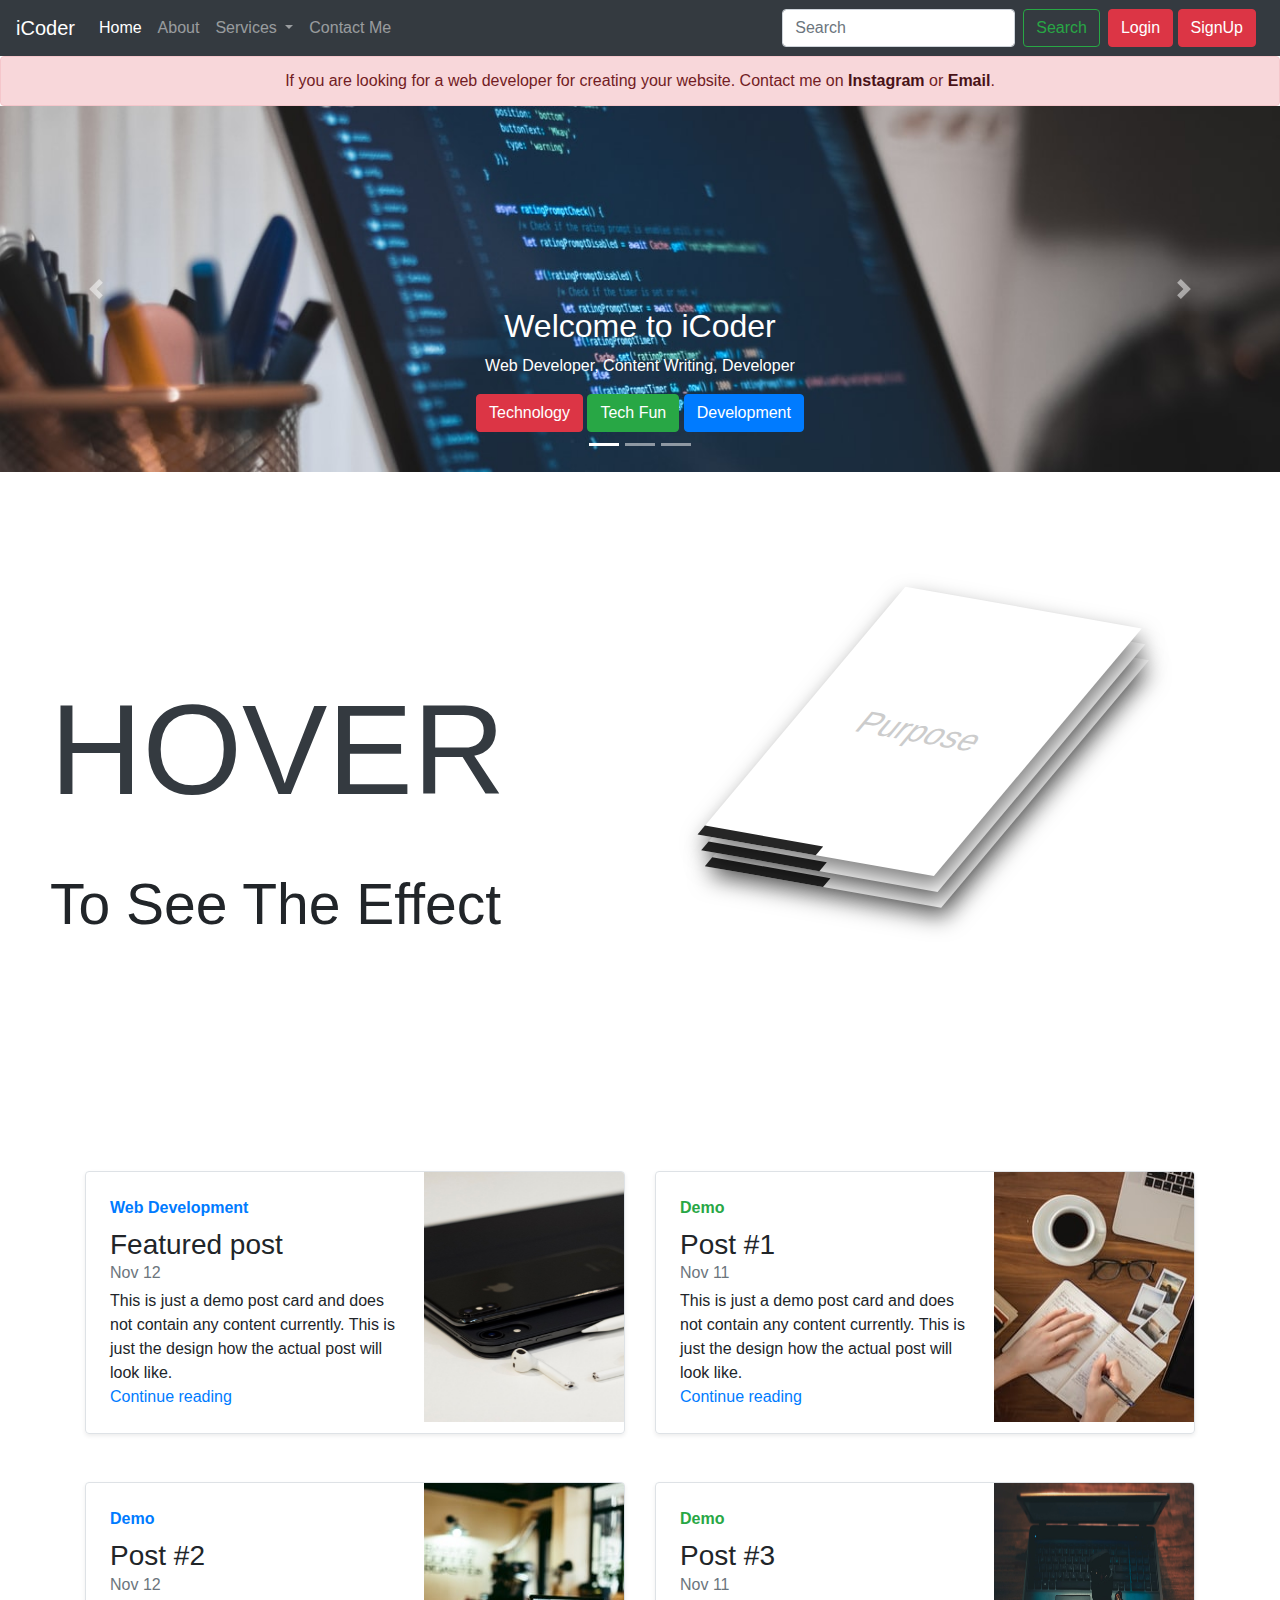
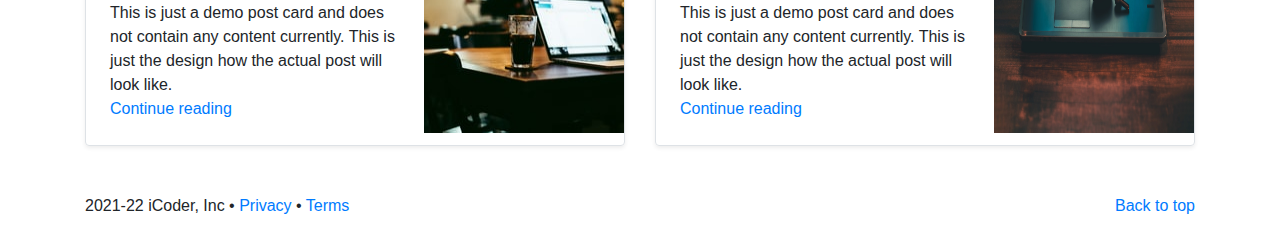
<file: index.html>
<!doctype html>
<html lang="en">

<head>
    <!-- Required meta tags -->
    <meta charset="utf-8">
    <meta name="viewport" content="width=device-width, initial-scale=1, shrink-to-fit=no">

    <!-- Bootstrap CSS -->
    <link rel="stylesheet" href="https://stackpath.bootstrapcdn.com/bootstrap/4.4.1/css/bootstrap.min.css"
        integrity="sha384-Vkoo8x4CGsO3+Hhxv8T/Q5PaXtkKtu6ug5TOeNV6gBiFeWPGFN9MuhOf23Q9Ifjh" crossorigin="anonymous">

    <!--Font awesome css-->
    <link rel="stylesheet" href="https://cdnjs.cloudflare.com/ajax/libs/font-awesome/4.7.0/css/font-awesome.min.css">

    <link rel="stylesheet" href="style.css">
    <link rel="stylesheet" href="responsive.css">

    <title>Icoder-Revoulutionary Programmer</title>
</head>

<body>

    <!--Popup Mmessage-->
    <div class="container popup">
        <div class="content">
        <strong id="attention">ATTENTION!!</strong>
        <p class="lines">This is not my official website. This is just a demo website made under <strong>2 hours</strong>
        </p>
        <p class="lines">If you like this website and want to hire me for your website then contact me on <strong style="color: #ff00b1;">Instagram</strong> or through <strong style="color: #ff00b1;">Email</strong></p>
        </div>
        <button type="button" class="close cross" data-dismiss="modal" aria-label="Close">
            <!-- <span aria-hidden="true">&times;</span> -->
            <i class="fa fa-times"></i>
          </button>
        </div>
        
    </div>

    <!--Navbar-->
    <nav class="navbar navbar-expand-lg navbar-dark bg-dark" id="main-navbar">
        <a class="navbar-brand" href="/">iCoder</a>
        <button class="navbar-toggler" type="button" data-toggle="collapse" data-target="#navbarSupportedContent"
            aria-controls="navbarSupportedContent" aria-expanded="false" aria-label="Toggle navigation">
            <span class="navbar-toggler-icon"></span>
        </button>

        <div class="collapse navbar-collapse" id="navbarSupportedContent">
            <ul class="navbar-nav mr-auto">
                <li class="nav-item active">
                    <a class="nav-link" href="https://me-yuvrajsingh.github.io/icoder/">Home <span class="sr-only">(current)</span></a>
                </li>
                <li class="nav-item">
                    <a class="nav-link" href="https://me-yuvrajsingh.github.io/icoder/about.html">About</a>
                </li>
                <li class="nav-item dropdown hdropdown">
                    <a class="nav-link dropdown-toggle" href="#" id="navbarDropdown" role="button"
                        data-toggle="dropdown" aria-haspopup="true" aria-expanded="false">
                        Services
                    </a>
                    <div class="dropdown-menu hdropdown-menu" aria-labelledby="navbarDropdown">
                        <a class="dropdown-item hdropdown-items" href="pageNotFound.html">Web Development</a>
                        <a class="dropdown-item hdropdown-items" href="pageNotFound.html">Graphic Designing</a>
                        <div class="dropdown-divider"></div>
                        <a class="dropdown-item hdropdown-items" href="pageNotFound.html">Python Programing</a>
                    </div>
                </li>
                <li class="nav-item">
                    <a class="nav-link" href="https://me-yuvrajsingh.github.io/icoder/contact.html">Contact Me</a>
                </li>

            </ul>
            <form class="form-inline my-2 my-lg-0">
                <input class="form-control mr-sm-2" type="search" placeholder="Search" aria-label="Search">
                <button class="btn btn-outline-success my-2 my-sm-0" type="submit">Search</button>
            </form>
            <div class="mx-2">
            <button class="btn btn-danger" data-toggle="modal" data-target="#loginModal"">Login</button>
            <button class="btn btn-danger" data-toggle="modal" data-target="#signupModal">SignUp</button>
        </div>
        </div>
    </nav>



  <!-- Login Modal -->
  <div class="modal fade" id="loginModal" tabindex="-1" role="dialog" aria-labelledby="loginModalLabel" aria-hidden="true">
    <div class="modal-dialog" role="document">
      <div class="modal-content">
        <div class="modal-header">
          <h5 class="modal-title" id="loginModalLabel">LogIn</h5>
          <button type="button" class="close" data-dismiss="modal" aria-label="Close">
            <span aria-hidden="true">&times;</span>
          </button>
        </div>
        <div class="modal-body">
            <form>
                <div class="form-group">
                  <label for="exampleInputEmail1">Email address</label>
                  <input type="email" class="form-control" id="exampleInputEmail1" aria-describedby="emailHelp">
                  <small id="emailHelp" class="form-text text-muted">We'll never share your email with anyone else.</small>
                </div>
                <div class="form-group">
                  <label for="exampleInputPassword1">Password</label>
                  <input type="password" class="form-control" id="exampleInputPassword1">
                </div>
                <div class="form-group form-check">
                  <input type="checkbox" class="form-check-input" id="exampleCheck1">
                  <label class="form-check-label" for="exampleCheck1">Remember me</label>
                </div>
                <button type="submit" class="btn btn-primary" id="login-submit-btn">Login</button>
              </form>
        </div>
      </div>
    </div>
  </div>

   <!--Login Popup-->
   <div class="box signinpopup">
   <div class="container signin-popup">
       <p>You have been logged in to <b>iCoder</b></p> 
       <br> <br>
        <p class="success"> SUCCESSFULLY!!</p>
   </div>
   </div>



  
  <!-- SignUp Modal -->
  <div class="modal fade" id="signupModal" tabindex="-1" role="dialog" aria-labelledby="signupModalLabel" aria-hidden="true">
    <div class="modal-dialog" role="document">
      <div class="modal-content">
        <div class="modal-header">
          <h5 class="modal-title" id="signupModalLabel">SignUp</h5>
          <button type="button" class="close" data-dismiss="modal" aria-label="Close">
            <span aria-hidden="true">&times;</span>
          </button>
        </div>
        <div class="modal-body">
            <form>
                <div class="form-group">
                  <label for="exampleInputEmail1">Email address</label>
                  <input type="email" class="form-control" id="exampleInputEmail1" aria-describedby="emailHelp">
                  <small id="emailHelp" class="form-text text-muted">We'll never share your email with anyone else.</small>
                </div>
                <div class="form-group">
                  <label for="exampleInputPassword1">Password</label>
                  <input type="password" class="form-control" id="exampleInputPassword1">
                </div>
                <div class="form-group">
                  <label for="cexampleInputPassword1">Confirm Password</label>
                  <input type="password" class="form-control" id="cexampleInputPassword1">
                </div>
                
                <button type="submit" class="btn btn-primary">Create Account</button>
              </form>
        </div>
     
      </div>
    </div>
  </div>



    <!--Alert Message-->
    <div class="alert alert-danger my-0" role="alert">
      <center>If you are looking for a web developer for creating your website. Contact me on <a href="#" class="alert-link">Instagram</a> or <a href="mailto: indianknowledgeworld@gmail.com" class="alert-link">Email</a>.</center> 
      </div>



    <!--Slididng Crousel-->
    <div id="carouselExampleCaptions" class="carousel slide carousel-fade" data-ride="carousel">
        <ol class="carousel-indicators">
            <li data-target="#carouselExampleCaptions" data-slide-to="0" class="active"></li>
            <li data-target="#carouselExampleCaptions" data-slide-to="1"></li>
            <li data-target="#carouselExampleCaptions" data-slide-to="2"></li>
        </ol>
        <div class="carousel-inner">
            <div class="carousel-item active">
                <img src="https://me-yuvrajsingh.github.io/icoder/1.jpg" class="d-block w-100" alt="...">
                <div class="carousel-caption d-none d-md-block">
                    <h2>Welcome to iCoder</h2>
                    <p>Web Developer, Content Writing, Developer</p>
                    <button class="btn btn-danger">Technology</button>
                    <button class="btn btn-success">Tech Fun</button>
                    <button class="btn btn-primary">Development</button>
                </div>
            </div>
            <div class="carousel-item">
                <img src="https://me-yuvrajsingh.github.io/icoder/2.jpg" class="d-block w-100" alt="...">
                <div class="carousel-caption d-none d-md-block">
                    <h2>Welcome to iCoder</h2>
                    <p>Web Developer, Content Writing, Developer </p>
                    <button class="btn btn-danger">Technology</button>
                    <button class="btn btn-success">Tech Fun</button>
                    <button class="btn btn-primary">Development</button>
                </div>
            </div>
            <div class="carousel-item">
                <img src="https://me-yuvrajsingh.github.io/icoder/3.jpg" class="d-block w-100" alt="...">
                <div class="carousel-caption d-none d-md-block">
                    <h2>Welcome to iCoder</h2>
                    <p>Web Developer, Content Writing, Developer </p>
                    <button class="btn btn-danger">Technology</button>
                    <button class="btn btn-success">Tech Fun</button>
                    <button class="btn btn-primary">Development</button>
                </div>
            </div>
        </div>
        <a class="carousel-control-prev" href="#carouselExampleCaptions" role="button" data-slide="prev">
            <span class="carousel-control-prev-icon" aria-hidden="true"></span>
            <span class="sr-only">Previous</span>
        </a>
        <a class="carousel-control-next" href="#carouselExampleCaptions" role="button" data-slide="next">
            <span class="carousel-control-next-icon" aria-hidden="true"></span>
            <span class="sr-only">Next</span>
        </a>
    </div>

    <!--Cards-->

    <div class="cards">
        <div class="left-col">
            <p class="text1">HOVER</p>
            <p class="text2">To See The Effect</p>
        </div>
        <div class="right-col">
            <ul class="hover-card">
                <li><span>For</span></li>
                <li><span>Testing</span></li>
                <li><span>Purpose</span></li>
            </ul>
        </div>
    </div>


    <div class="container my-4">
        <div class="row mb-2">
            <div class="col-md-6 scale">
                <div
                    class="row no-gutters border rounded overflow-hidden flex-md-row mb-4 shadow-sm h-md-250 position-relative">
                    <div class="col p-4 d-flex flex-column position-static">
                        <strong class="d-inline-block mb-2 text-primary">Web Development</strong>
                        <h3 class="mb-0">Featured post</h3>
                        <div class="mb-1 text-muted">Nov 12</div>
                        <p class="card-text mb-auto">This is just a demo post card and does not contain any content currently. 
                            This is just the design how the actual post will look like.
                        </p>
                        <a href="#" class="stretched-link">Continue reading</a>
                    </div>
                    <div class="col-auto d-none d-lg-block">
                        <img class="bd-placeholder-img" width="200" height="250" src="https://me-yuvrajsingh.github.io/icoder/thumb1.jpg" </img>
                    </div>
                </div>
            </div>
            <div class="col-md-6 scale">
                <div
                    class="row no-gutters border rounded overflow-hidden flex-md-row mb-4 shadow-sm h-md-250 position-relative">
                    <div class="col p-4 d-flex flex-column position-static">
                        <strong class="d-inline-block mb-2 text-success">Demo</strong>
                        <h3 class="mb-0">Post #1</h3>
                        <div class="mb-1 text-muted">Nov 11</div>
                        <p class="mb-auto">This is just a demo post card and does not contain any content currently. 
                            This is just the design how the actual post will look like.</p>
                        <a href="#" class="stretched-link">Continue reading</a>
                    </div>
                    <div class="col-auto d-none d-lg-block">
                        <img class="bd-placeholder-img" width="200" height="250" src="https://me-yuvrajsingh.github.io/icoder/thumb2.jpg" </img>
                    </div>
                </div>
            </div>
        </div>
    </div>



    <div class="container my-4">
        <div class="row mb-2">
            <div class="col-md-6 scale"> <!--Scale class is defined by me-->
                <div
                    class="row no-gutters border rounded overflow-hidden flex-md-row mb-4 shadow-sm h-md-250 position-relative">
                    <div class="col p-4 d-flex flex-column position-static">
                        <strong class="d-inline-block mb-2 text-primary">Demo</strong>
                        <h3 class="mb-0">Post #2</h3>
                        <div class="mb-1 text-muted">Nov 12</div>
                        <p class="card-text mb-auto">This is just a demo post card and does not contain any content currently. 
                            This is just the design how the actual post will look like.</p>
                        <a href="#" class="stretched-link">Continue reading</a>
                    </div>
                    <div class="col-auto d-none d-lg-block">
                        <img class="bd-placeholder-img" width="200" height="250" src="https://me-yuvrajsingh.github.io/icoder/thumb3.jpg" </img>
                    </div>
                </div>
            </div>
            <div class="col-md-6 scale">
                <div
                    class="row no-gutters border rounded overflow-hidden flex-md-row mb-4 shadow-sm h-md-250 position-relative">
                    <div class="col p-4 d-flex flex-column position-static">
                        <strong class="d-inline-block mb-2 text-success">Demo</strong>
                        <h3 class="mb-0">Post #3</h3>
                        <div class="mb-1 text-muted">Nov 11</div>
                        <p class="mb-auto">This is just a demo post card and does not contain any content currently. 
                            This is just the design how the actual post will look like.</p>
                        <a href="#" class="stretched-link">Continue reading</a>
                    </div>
                    <div class="col-auto d-none d-lg-block">
                        <img class="bd-placeholder-img" width="200" height="250" src="https://me-yuvrajsingh.github.io/icoder/thumb4.jpg" </img>
                    </div>
                </div>
            </div>
        </div>
    </div>

    <footer class="container">
        <a href="#main-navbar"><p class="float-right">Back to top</p></a>
        <p> 2021-22 iCoder, Inc • <a href="https://me-yuvrajsingh.github.io/icoder/pageNotFound.html">Privacy</a> • <a href="https://me-yuvrajsingh.github.io/icoder/pageNotFound.html">Terms</a></p>
    </footer>



    <!-- Optional JavaScript -->
    <!-- jQuery first, then Popper.js, then Bootstrap JS -->
    <script src="https://code.jquery.com/jquery-3.4.1.slim.min.js"
        integrity="sha384-J6qa4849blE2+poT4WnyKhv5vZF5SrPo0iEjwBvKU7imGFAV0wwj1yYfoRSJoZ+n"
        crossorigin="anonymous"></script>
    <script src="https://cdn.jsdelivr.net/npm/popper.js@1.16.0/dist/umd/popper.min.js"
        integrity="sha384-Q6E9RHvbIyZFJoft+2mJbHaEWldlvI9IOYy5n3zV9zzTtmI3UksdQRVvoxMfooAo"
        crossorigin="anonymous"></script>
    <script src="https://stackpath.bootstrapcdn.com/bootstrap/4.4.1/js/bootstrap.min.js"
        integrity="sha384-wfSDF2E50Y2D1uUdj0O3uMBJnjuUD4Ih7YwaYd1iqfktj0Uod8GCExl3Og8ifwB6"
        crossorigin="anonymous"></script>

    <script>
        const popup = document.querySelector('.popup');
        window.onload = function(){
            setTimeout(() => {
                popup.style.transform = "translate(-50%, -50%) scale(1)";
            }, 3000);
        }
        const poopup = document.querySelector('.popup');
        const cross = document.querySelector('.cross');
        cross.addEventListener('click', () => {
            poopup.style.transform = "translate(-50%, -50%) scale(0)";
        })
        const loginsubmitbtn = document.querySelector("#login-submit-btn");
        const box = document.querySelector(".box")
        loginsubmitbtn.addEventListener('click', ()=>{
            box.style.rotate = "translateY(16%) rotateY(0deg)"
        })

        
    </script>
</body>

</html>
</file>
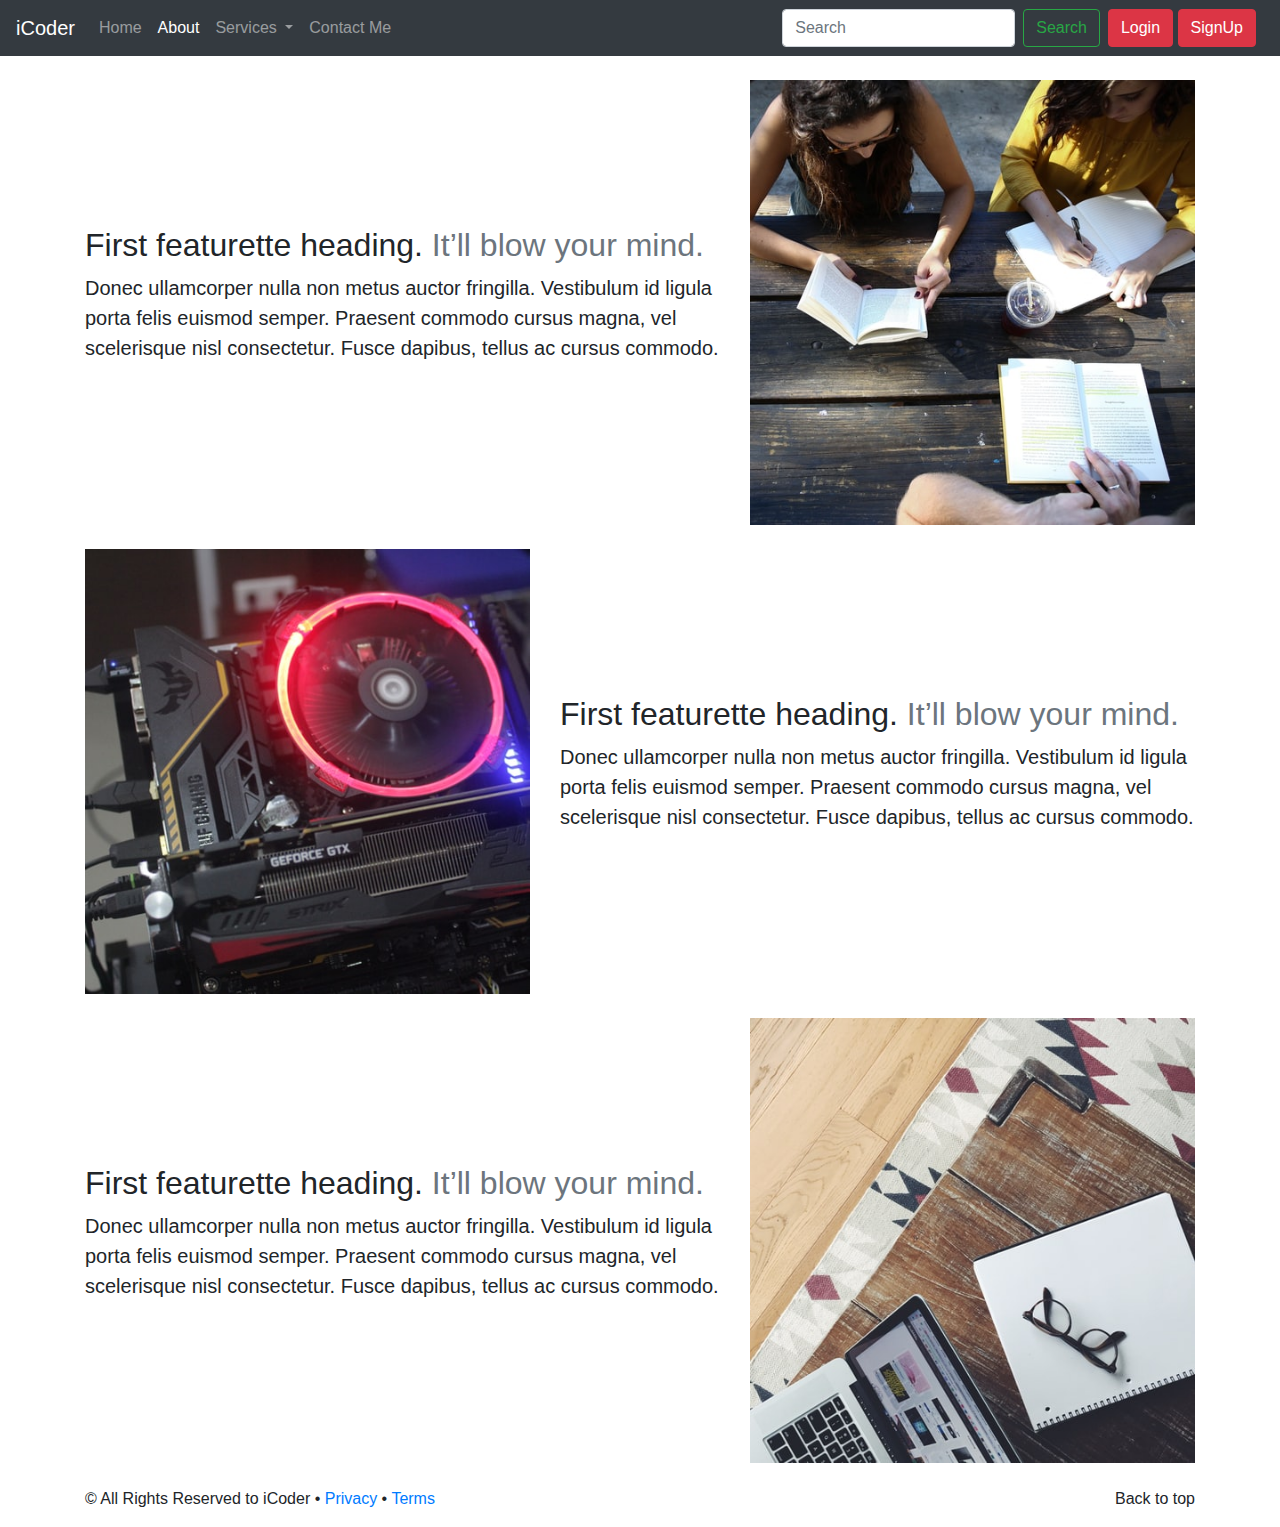
<file: about.html>
<!doctype html>
<html lang="en">

<head>
    <!-- Required meta tags -->
    <meta charset="utf-8">
    <meta name="viewport" content="width=device-width, initial-scale=1, shrink-to-fit=no">

    <!-- Bootstrap CSS -->
    <link rel="stylesheet" href="https://stackpath.bootstrapcdn.com/bootstrap/4.4.1/css/bootstrap.min.css"
        integrity="sha384-Vkoo8x4CGsO3+Hhxv8T/Q5PaXtkKtu6ug5TOeNV6gBiFeWPGFN9MuhOf23Q9Ifjh" crossorigin="anonymous">

    <title>Icoder For Programmer</title>
    <link rel="stylesheet" href="style.css">
</head>

<body>


        <!--Navbar-->
        <nav class="navbar navbar-expand-lg navbar-dark bg-dark" id="main-navbar">
          <a class="navbar-brand" href="/">iCoder</a>
          <button class="navbar-toggler" type="button" data-toggle="collapse" data-target="#navbarSupportedContent"
              aria-controls="navbarSupportedContent" aria-expanded="false" aria-label="Toggle navigation">
              <span class="navbar-toggler-icon"></span>
          </button>
  
          <div class="collapse navbar-collapse" id="navbarSupportedContent">
              <ul class="navbar-nav mr-auto">
                  <li class="nav-item">
                      <a class="nav-link" href="/">Home <span class="sr-only">(current)</span></a>
                  </li>
                  <li class="nav-item active">
                      <a class="nav-link" href="/about.html">About</a>
                  </li>
                  <li class="nav-item dropdown hdropdown">
                      <a class="nav-link dropdown-toggle" href="#" id="navbarDropdown" role="button"
                          data-toggle="dropdown" aria-haspopup="true" aria-expanded="false">
                          Services
                      </a>
                      <div class="dropdown-menu hdropdown-menu" aria-labelledby="navbarDropdown">
                          <a class="dropdown-item hdropdown-items" href="#">Web Development</a>
                          <a class="dropdown-item hdropdown-items" href="#">Graphic Designing</a>
                          <div class="dropdown-divider"></div>
                          <a class="dropdown-item hdropdown-items" href="#">Python Programing</a>
                      </div>
                  </li>
                  <li class="nav-item">
                      <a class="nav-link" href="/contact.html">Contact Me</a>
                  </li>
  
              </ul>
              <form class="form-inline my-2 my-lg-0">
                  <input class="form-control mr-sm-2" type="search" placeholder="Search" aria-label="Search">
                  <button class="btn btn-outline-success my-2 my-sm-0" type="submit">Search</button>
              </form>
              <div class="mx-2">
              <button class="btn btn-danger" data-toggle="modal" data-target="#loginModal"">Login</button>
              <button class="btn btn-danger" data-toggle="modal" data-target="#signupModal">SignUp</button>
          </div>
          </div>
      </nav>
  
  
  
    <!-- Login Modal -->
    <div class="modal fade" id="loginModal" tabindex="-1" role="dialog" aria-labelledby="loginModalLabel" aria-hidden="true">
      <div class="modal-dialog" role="document">
        <div class="modal-content">
          <div class="modal-header">
            <h5 class="modal-title" id="loginModalLabel">LogIn</h5>
            <button type="button" class="close" data-dismiss="modal" aria-label="Close">
              <span aria-hidden="true">&times;</span>
            </button>
          </div>
          <div class="modal-body">
              <form>
                  <div class="form-group">
                    <label for="exampleInputEmail1">Email address</label>
                    <input type="email" class="form-control" id="exampleInputEmail1" aria-describedby="emailHelp">
                    <small id="emailHelp" class="form-text text-muted">We'll never share your email with anyone else.</small>
                  </div>
                  <div class="form-group">
                    <label for="exampleInputPassword1">Password</label>
                    <input type="password" class="form-control" id="exampleInputPassword1">
                  </div>
                  <div class="form-group form-check">
                    <input type="checkbox" class="form-check-input" id="exampleCheck1">
                    <label class="form-check-label" for="exampleCheck1">Remember me</label>
                  </div>
                  <button type="submit" class="btn btn-primary">Login</button>
                </form>
          </div>
        </div>
      </div>
    </div>
  
  
    
    <!-- SignUp Modal -->
    <div class="modal fade" id="signupModal" tabindex="-1" role="dialog" aria-labelledby="signupModalLabel" aria-hidden="true">
      <div class="modal-dialog" role="document">
        <div class="modal-content">
          <div class="modal-header">
            <h5 class="modal-title" id="signupModalLabel">SignUp</h5>
            <button type="button" class="close" data-dismiss="modal" aria-label="Close">
              <span aria-hidden="true">&times;</span>
            </button>
          </div>
          <div class="modal-body">
              <form>
                  <div class="form-group">
                    <label for="exampleInputEmail1">Email address</label>
                    <input type="email" class="form-control" id="exampleInputEmail1" aria-describedby="emailHelp">
                    <small id="emailHelp" class="form-text text-muted">We'll never share your email with anyone else.</small>
                  </div>
                  <div class="form-group">
                    <label for="exampleInputPassword1">Password</label>
                    <input type="password" class="form-control" id="exampleInputPassword1">
                  </div>
                  <div class="form-group">
                    <label for="cexampleInputPassword1">Confirm Password</label>
                    <input type="password" class="form-control" id="cexampleInputPassword1">
                  </div>
                  
                  <button type="submit" class="btn btn-primary">Create Account</button>
                </form>
          </div>
       
        </div>
      </div>
    </div>
  

    <div class="container my-4">
        <div class="row featurette d-flex justify-content-center align-items-sm-center">
            <div class="col-md-7">
              <h2 class="featurette-heading">First featurette heading. <span class="text-muted">It’ll blow your mind.</span></h2>
              <p class="lead">Donec ullamcorper nulla non metus auctor fringilla. Vestibulum id ligula porta felis euismod semper. Praesent commodo cursus magna, vel scelerisque nisl consectetur. Fusce dapibus, tellus ac cursus commodo.</p>
            </div>
            <div class="col-md-5">
                <img class="bd-placeholder-img bd-placeholder-img-lg featurette-image img-fluid mx-auto" width="500" height="500" src="/about1.jpg"</img></imgg>
            </div>
          </div>
    </div>

    <div class="container my-4">
        <div class="row featurette d-flex justify-content-center align-items-sm-center">
            <div class="col-md-7 order-md-2">
              <h2 class="featurette-heading">First featurette heading. <span class="text-muted">It’ll blow your mind.</span></h2>
              <p class="lead">Donec ullamcorper nulla non metus auctor fringilla. Vestibulum id ligula porta felis euismod semper. Praesent commodo cursus magna, vel scelerisque nisl consectetur. Fusce dapibus, tellus ac cursus commodo.</p>
            </div>
            <div class="col-md-5">
              <img class="bd-placeholder-img bd-placeholder-img-lg featurette-image img-fluid mx-auto" width="500" height="500" src="/about2.jpg"</img>
            </div>
          </div>
    </div>

    <div class="container my-4">
        <div class="row featurette d-flex justify-content-center align-items-sm-center">
            <div class="col-md-7">
              <h2 class="featurette-heading">First featurette heading. <span class="text-muted">It’ll blow your mind.</span></h2>
              <p class="lead">Donec ullamcorper nulla non metus auctor fringilla. Vestibulum id ligula porta felis euismod semper. Praesent commodo cursus magna, vel scelerisque nisl consectetur. Fusce dapibus, tellus ac cursus commodo.</p>
            </div>
            <div class="col-md-5">
                <img class="bd-placeholder-img bd-placeholder-img-lg featurette-image img-fluid mx-auto" width="500" height="500" src="/about3.jpg"</img></imgg>
            </div>
          </div>
    </div>

    <footer class="container">
      <p class="float-right">Back to top</p>
      <p> &copy; All Rights Reserved to iCoder • <a href="pageNotFound.html">Privacy</a> • <a href="pageNotFound.html">Terms</a></p>
  </footer>

    <!-- Optional JavaScript -->
    <!-- jQuery first, then Popper.js, then Bootstrap JS -->
    <script src="https://code.jquery.com/jquery-3.4.1.slim.min.js"
        integrity="sha384-J6qa4849blE2+poT4WnyKhv5vZF5SrPo0iEjwBvKU7imGFAV0wwj1yYfoRSJoZ+n"
        crossorigin="anonymous"></script>
    <script src="https://cdn.jsdelivr.net/npm/popper.js@1.16.0/dist/umd/popper.min.js"
        integrity="sha384-Q6E9RHvbIyZFJoft+2mJbHaEWldlvI9IOYy5n3zV9zzTtmI3UksdQRVvoxMfooAo"
        crossorigin="anonymous"></script>
    <script src="https://stackpath.bootstrapcdn.com/bootstrap/4.4.1/js/bootstrap.min.js"
        integrity="sha384-wfSDF2E50Y2D1uUdj0O3uMBJnjuUD4Ih7YwaYd1iqfktj0Uod8GCExl3Og8ifwB6"
        crossorigin="anonymous"></script>
</body>

</html>
</file>
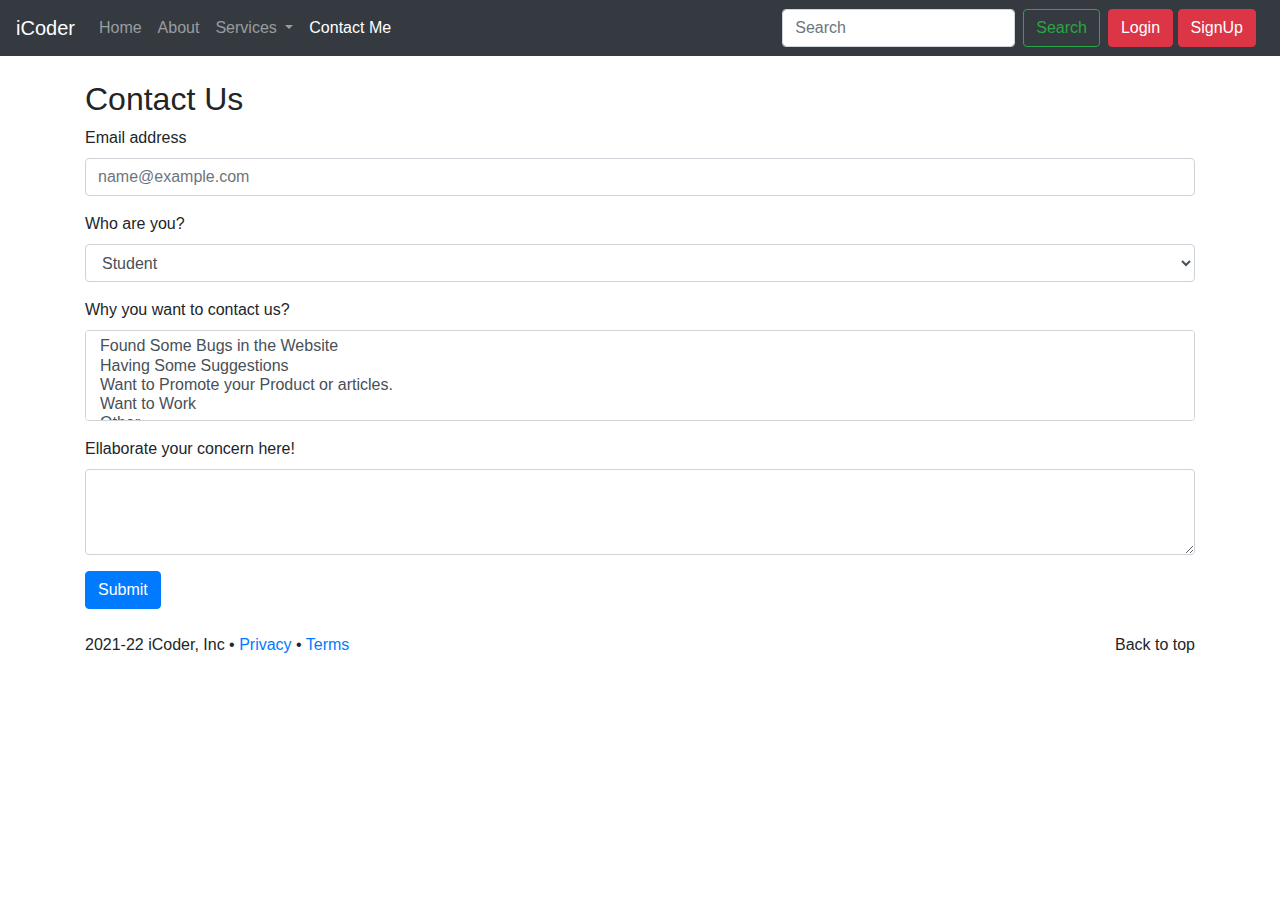
<file: contact.html>
<!doctype html>
<html lang="en">

<head>
    <!-- Required meta tags -->
    <meta charset="utf-8">
    <meta name="viewport" content="width=device-width, initial-scale=1, shrink-to-fit=no">

    <!-- Bootstrap CSS -->
    <link rel="stylesheet" href="https://stackpath.bootstrapcdn.com/bootstrap/4.4.1/css/bootstrap.min.css"
        integrity="sha384-Vkoo8x4CGsO3+Hhxv8T/Q5PaXtkKtu6ug5TOeNV6gBiFeWPGFN9MuhOf23Q9Ifjh" crossorigin="anonymous">

    <title>Icoder For Programmer</title>
    <link rel="stylesheet" href="style.css">
</head>

<body>


        <!--Navbar-->
        <nav class="navbar navbar-expand-lg navbar-dark bg-dark" id="main-navbar">
          <a class="navbar-brand" href="/">iCoder</a>
          <button class="navbar-toggler" type="button" data-toggle="collapse" data-target="#navbarSupportedContent"
              aria-controls="navbarSupportedContent" aria-expanded="false" aria-label="Toggle navigation">
              <span class="navbar-toggler-icon"></span>
          </button>
  
          <div class="collapse navbar-collapse" id="navbarSupportedContent">
              <ul class="navbar-nav mr-auto">
                  <li class="nav-item">
                      <a class="nav-link" href="/">Home <span class="sr-only">(current)</span></a>
                  </li>
                  <li class="nav-item">
                      <a class="nav-link" href="/about.html">About</a>
                  </li>
                  <li class="nav-item dropdown hdropdown">
                      <a class="nav-link dropdown-toggle" href="#" id="navbarDropdown" role="button"
                          data-toggle="dropdown" aria-haspopup="true" aria-expanded="false">
                          Services
                      </a>
                      <div class="dropdown-menu hdropdown-menu" aria-labelledby="navbarDropdown">
                          <a class="dropdown-item hdropdown-items" href="pageNotFound.html">Web Development</a>
                          <a class="dropdown-item hdropdown-items" href="pageNotFound.html">Graphic Designing</a>
                          <div class="dropdown-divider"></div>
                          <a class="dropdown-item hdropdown-items" href="pageNotFound.html">Python Programing</a>
                      </div>
                  </li>
                  <li class="nav-item active">
                      <a class="nav-link" href="/contact.html">Contact Me</a>
                  </li>
  
              </ul>
              <form class="form-inline my-2 my-lg-0">
                  <input class="form-control mr-sm-2" type="search" placeholder="Search" aria-label="Search">
                  <button class="btn btn-outline-success my-2 my-sm-0" type="submit">Search</button>
              </form>
              <div class="mx-2">
              <button class="btn btn-danger" data-toggle="modal" data-target="#loginModal"">Login</button>
              <button class="btn btn-danger" data-toggle="modal" data-target="#signupModal">SignUp</button>
          </div>
          </div>
      </nav>
  
  
  
    <!-- Login Modal -->
    <div class="modal fade" id="loginModal" tabindex="-1" role="dialog" aria-labelledby="loginModalLabel" aria-hidden="true">
      <div class="modal-dialog" role="document">
        <div class="modal-content">
          <div class="modal-header">
            <h5 class="modal-title" id="loginModalLabel">LogIn</h5>
            <button type="button" class="close" data-dismiss="modal" aria-label="Close">
              <span aria-hidden="true">&times;</span>
            </button>
          </div>
          <div class="modal-body">
              <form>
                  <div class="form-group">
                    <label for="exampleInputEmail1">Email address</label>
                    <input type="email" class="form-control" id="exampleInputEmail1" aria-describedby="emailHelp">
                    <small id="emailHelp" class="form-text text-muted">We'll never share your email with anyone else.</small>
                  </div>
                  <div class="form-group">
                    <label for="exampleInputPassword1">Password</label>
                    <input type="password" class="form-control" id="exampleInputPassword1">
                  </div>
                  <div class="form-group form-check">
                    <input type="checkbox" class="form-check-input" id="exampleCheck1">
                    <label class="form-check-label" for="exampleCheck1">Remember me</label>
                  </div>
                  <button type="submit" class="btn btn-primary">Login</button>
                </form>
          </div>
        </div>
      </div>
    </div>
  
  
    
    <!-- SignUp Modal -->
    <div class="modal fade" id="signupModal" tabindex="-1" role="dialog" aria-labelledby="signupModalLabel" aria-hidden="true">
      <div class="modal-dialog" role="document">
        <div class="modal-content">
          <div class="modal-header">
            <h5 class="modal-title" id="signupModalLabel">SignUp</h5>
            <button type="button" class="close" data-dismiss="modal" aria-label="Close">
              <span aria-hidden="true">&times;</span>
            </button>
          </div>
          <div class="modal-body">
              <form>
                  <div class="form-group">
                    <label for="exampleInputEmail1">Email address</label>
                    <input type="email" class="form-control" id="exampleInputEmail1" aria-describedby="emailHelp">
                    <small id="emailHelp" class="form-text text-muted">We'll never share your email with anyone else.</small>
                  </div>
                  <div class="form-group">
                    <label for="exampleInputPassword1">Password</label>
                    <input type="password" class="form-control" id="exampleInputPassword1">
                  </div>
                  <div class="form-group">
                    <label for="cexampleInputPassword1">Confirm Password</label>
                    <input type="password" class="form-control" id="cexampleInputPassword1">
                  </div>
                  
                  <button type="submit" class="btn btn-primary">Create Account</button>
                </form>
          </div>
       
        </div>
      </div>
    </div>
  

    <div class="container my-4">
        <h2>Contact Us</h2>



    <!--Main form-->
    <form>
      <div class="form-group">
        <label for="exampleFormControlInput1">Email address</label>
        <input type="email" class="form-control" id="exampleFormControlInput1" placeholder="name@example.com">
      </div>
      <div class="form-group">
        <label for="exampleFormControlSelect1">Who are you?</label>
        <select class="form-control" id="exampleFormControlSelect1">
          <option>Student</option>
          <option>Developer/Programer(Senior)</option>
          <option>Developer/Programer(Junior)</option>
          <option>Doing Job</option>
          <option>Buisness Organisation</option>
          <option>Other</option>
        </select>
      </div>
      <div class="form-group">
        <label for="exampleFormControlSelect2">Why you want to contact us?</label>
        <select multiple class="form-control" id="exampleFormControlSelect2">
          <option>Found Some Bugs in the Website</option>
          <option>Having Some Suggestions</option>
          <option>Want to Promote your Product or articles.</option>
          <option>Want to Work</option>
          <option>Other</option>
          
        </select>
      </div>
      <div class="form-group">
        <label for="exampleFormControlTextarea1">Ellaborate your concern here!</label>
        <textarea class="form-control" id="exampleFormControlTextarea1" rows="3"></textarea>
      </div>
    </form>
    <button class="btn btn-primary">Submit</button>

    </div>



    <!--Footer-->
    <footer class="container">
        <p class="float-right">Back to top</p>
        <p> 2021-22 iCoder, Inc • <a href="pageNotFound.html">Privacy</a> • <a href="pageNotFound.html">Terms</a></p>
    </footer>

    <!-- Optional JavaScript -->
    <!-- jQuery first, then Popper.js, then Bootstrap JS -->
    <script src="https://code.jquery.com/jquery-3.4.1.slim.min.js"
        integrity="sha384-J6qa4849blE2+poT4WnyKhv5vZF5SrPo0iEjwBvKU7imGFAV0wwj1yYfoRSJoZ+n"
        crossorigin="anonymous"></script>
    <script src="https://cdn.jsdelivr.net/npm/popper.js@1.16.0/dist/umd/popper.min.js"
        integrity="sha384-Q6E9RHvbIyZFJoft+2mJbHaEWldlvI9IOYy5n3zV9zzTtmI3UksdQRVvoxMfooAo"
        crossorigin="anonymous"></script>
    <script src="https://stackpath.bootstrapcdn.com/bootstrap/4.4.1/js/bootstrap.min.js"
        integrity="sha384-wfSDF2E50Y2D1uUdj0O3uMBJnjuUD4Ih7YwaYd1iqfktj0Uod8GCExl3Og8ifwB6"
        crossorigin="anonymous"></script>
</body>

</html>
</file>
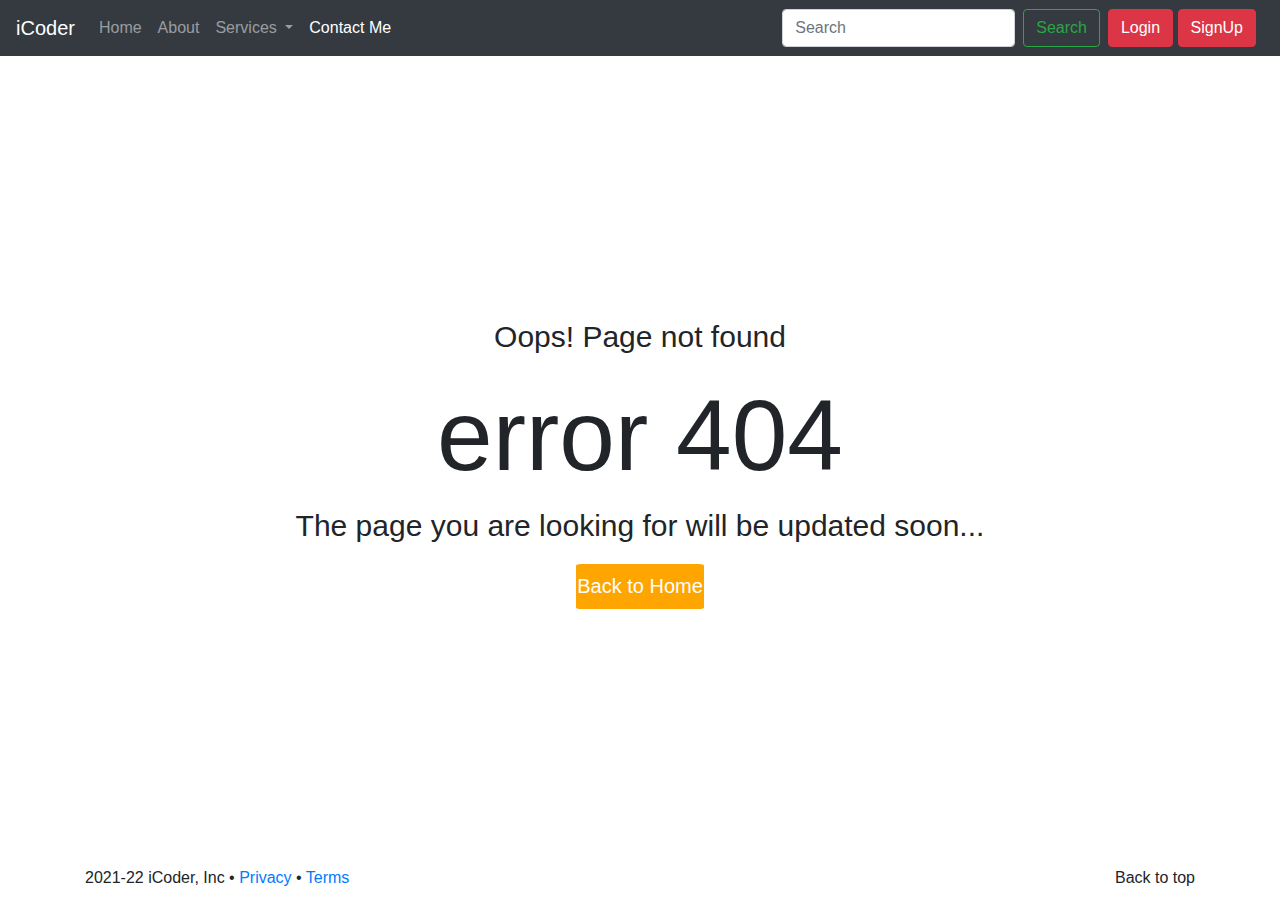
<file: pageNotFound.html>
<!doctype html>
<html lang="en">

<head>
    <!-- Required meta tags -->
    <meta charset="utf-8">
    <meta name="viewport" content="width=device-width, initial-scale=1, shrink-to-fit=no">

    <!-- Bootstrap CSS -->
    <link rel="stylesheet" href="https://stackpath.bootstrapcdn.com/bootstrap/4.4.1/css/bootstrap.min.css"
        integrity="sha384-Vkoo8x4CGsO3+Hhxv8T/Q5PaXtkKtu6ug5TOeNV6gBiFeWPGFN9MuhOf23Q9Ifjh" crossorigin="anonymous">

    <title>Icoder For Programmer</title>
    <link rel="stylesheet" href="style.css">
</head>

<body>


        <!--Navbar-->
        <nav class="navbar navbar-expand-lg navbar-dark bg-dark" id="main-navbar">
          <a class="navbar-brand" href="/">iCoder</a>
          <button class="navbar-toggler" type="button" data-toggle="collapse" data-target="#navbarSupportedContent"
              aria-controls="navbarSupportedContent" aria-expanded="false" aria-label="Toggle navigation">
              <span class="navbar-toggler-icon"></span>
          </button>
  
          <div class="collapse navbar-collapse" id="navbarSupportedContent">
              <ul class="navbar-nav mr-auto">
                  <li class="nav-item">
                      <a class="nav-link" href="/">Home <span class="sr-only">(current)</span></a>
                  </li>
                  <li class="nav-item">
                      <a class="nav-link" href="/about.html">About</a>
                  </li>
                  <li class="nav-item dropdown hdropdown">
                      <a class="nav-link dropdown-toggle" href="#" id="navbarDropdown" role="button"
                          data-toggle="dropdown" aria-haspopup="true" aria-expanded="false">
                          Services
                      </a>
                      <div class="dropdown-menu hdropdown-menu" aria-labelledby="navbarDropdown">
                          <a class="dropdown-item hdropdown-items" href="#">Web Development</a>
                          <a class="dropdown-item hdropdown-items" href="#">Graphic Designing</a>
                          <div class="dropdown-divider"></div>
                          <a class="dropdown-item hdropdown-items" href="#">Python Programing</a>
                      </div>
                  </li>
                  <li class="nav-item active">
                      <a class="nav-link" href="/contact.html">Contact Me</a>
                  </li>
  
              </ul>
              <form class="form-inline my-2 my-lg-0">
                  <input class="form-control mr-sm-2" type="search" placeholder="Search" aria-label="Search">
                  <button class="btn btn-outline-success my-2 my-sm-0" type="submit">Search</button>
              </form>
              <div class="mx-2">
              <button class="btn btn-danger" data-toggle="modal" data-target="#loginModal"">Login</button>
              <button class="btn btn-danger" data-toggle="modal" data-target="#signupModal">SignUp</button>
          </div>
          </div>
      </nav>
  
  
  
    <!-- Login Modal -->
    <div class="modal fade" id="loginModal" tabindex="-1" role="dialog" aria-labelledby="loginModalLabel" aria-hidden="true">
      <div class="modal-dialog" role="document">
        <div class="modal-content">
          <div class="modal-header">
            <h5 class="modal-title" id="loginModalLabel">LogIn</h5>
            <button type="button" class="close" data-dismiss="modal" aria-label="Close">
              <span aria-hidden="true">&times;</span>
            </button>
          </div>
          <div class="modal-body">
              <form>
                  <div class="form-group">
                    <label for="exampleInputEmail1">Email address</label>
                    <input type="email" class="form-control" id="exampleInputEmail1" aria-describedby="emailHelp">
                    <small id="emailHelp" class="form-text text-muted">We'll never share your email with anyone else.</small>
                  </div>
                  <div class="form-group">
                    <label for="exampleInputPassword1">Password</label>
                    <input type="password" class="form-control" id="exampleInputPassword1">
                  </div>
                  <div class="form-group form-check">
                    <input type="checkbox" class="form-check-input" id="exampleCheck1">
                    <label class="form-check-label" for="exampleCheck1">Remember me</label>
                  </div>
                  <button type="submit" class="btn btn-primary">Login</button>
                </form>
          </div>
        </div>
      </div>
    </div>
  
  
    
    <!-- SignUp Modal -->
    <div class="modal fade" id="signupModal" tabindex="-1" role="dialog" aria-labelledby="signupModalLabel" aria-hidden="true">
      <div class="modal-dialog" role="document">
        <div class="modal-content">
          <div class="modal-header">
            <h5 class="modal-title" id="signupModalLabel">SignUp</h5>
            <button type="button" class="close" data-dismiss="modal" aria-label="Close">
              <span aria-hidden="true">&times;</span>
            </button>
          </div>
          <div class="modal-body">
              <form>
                  <div class="form-group">
                    <label for="exampleInputEmail1">Email address</label>
                    <input type="email" class="form-control" id="exampleInputEmail1" aria-describedby="emailHelp">
                    <small id="emailHelp" class="form-text text-muted">We'll never share your email with anyone else.</small>
                  </div>
                  <div class="form-group">
                    <label for="exampleInputPassword1">Password</label>
                    <input type="password" class="form-control" id="exampleInputPassword1">
                  </div>
                  <div class="form-group">
                    <label for="cexampleInputPassword1">Confirm Password</label>
                    <input type="password" class="form-control" id="cexampleInputPassword1">
                  </div>
                  
                  <button type="submit" class="btn btn-primary">Create Account</button>
                </form>
          </div>
       
        </div>
      </div>
    </div>
  


    <div class="container69">
        <p class="pagenotfound" style="font-size: 30px;">Oops! Page not found</p>
        <h1 style="font-size: 100px;">error 404</h1>
        <p class="pagenotfound" style="font-size: 30px;">The page you are looking for will be updated soon...</p>
        <div class="btn69">
            <a href="/">Back to Home</a>
        </div>
    </div>


    <!--Footer-->
    <footer class="container">
        <p class="float-right">Back to top</p>
        <p> 2021-22 iCoder, Inc • <a href="#">Privacy</a> • <a href="#">Terms</a></p>
    </footer>

    <!-- Optional JavaScript -->
    <!-- jQuery first, then Popper.js, then Bootstrap JS -->
    <script src="https://code.jquery.com/jquery-3.4.1.slim.min.js"
        integrity="sha384-J6qa4849blE2+poT4WnyKhv5vZF5SrPo0iEjwBvKU7imGFAV0wwj1yYfoRSJoZ+n"
        crossorigin="anonymous"></script>
    <script src="https://cdn.jsdelivr.net/npm/popper.js@1.16.0/dist/umd/popper.min.js"
        integrity="sha384-Q6E9RHvbIyZFJoft+2mJbHaEWldlvI9IOYy5n3zV9zzTtmI3UksdQRVvoxMfooAo"
        crossorigin="anonymous"></script>
    <script src="https://stackpath.bootstrapcdn.com/bootstrap/4.4.1/js/bootstrap.min.js"
        integrity="sha384-wfSDF2E50Y2D1uUdj0O3uMBJnjuUD4Ih7YwaYd1iqfktj0Uod8GCExl3Og8ifwB6"
        crossorigin="anonymous"></script>
</body>

</html>
</file>
<file: style.css>
.popup{
    display: flex;
    height: 80vh;
    width: 70vw;
    border-radius: 9px;
    position: fixed;
    top: 50%;
    left: 50%;
    transform: translate(-50%, -50%) scale(0);
    z-index: 2;
    transition-duration: 0.5s;
    background: linear-gradient(
        120deg, #00ffe7d9,white, #fd7cc4e8);
    color: black;
    box-shadow: 0rem 0rem 2rem 0px grey;

}

.content{
    position: relative;
    width: 80%;
    margin: 2px auto;
    display: flex;
    flex-direction: column;
    align-items: center;
    justify-content: center;
}

strong#attention{
    position: absolute;
    top: 0;
    font-size: 50px;
    color: red;

}

p.lines {
    font-size: 20px;
}

.cross{
    height: 10px;
    position: absolute;
    right: 0.5vw;
    border: none;
}

/* .close{
    position: relative;
    top: 9px;
    right: -4px;
    width: fit-content;
    height: fit-content;
    background-color: white;
    background: url(error.png);
    background-repeat: no-repeat;
    background-size: 10px;
    background-position: center;
    cursor: pointer;
    border-radius: 50%;
    z-index: 10;
    border: 1px solid white;
    background-color: white;
} */



.hdropdown-menu{
    display: flex;
    flex-direction: column;
    align-items: center;
    justify-content: center;
    transform-origin: top;
    transform: scaleY(0);
    transition-duration: 0.5s;
}

.hdropdown:hover > .hdropdown-menu{
    /* transition: 0.35s ease-out; */
    transform: scaleY(1);
}

.hdropdown-items:hover{
    background-color: #343a40;
    color: white;
}

.container69{
    height: 90vh;
    width: 80%;
    margin: 0 auto;
    display: flex;
    flex-direction: column;
    align-items: center;
    justify-content: center;
}

.btn69{
    width: 10vw;
    height: 5vh;
    background-color: orange;
    color: white;
    font-size: 20px;
    text-align: center;
    border-radius: 4%;
    display: flex;
    justify-content: center;
    align-items: center;
}
.btn69 a{
    text-decoration: none;
    color: white;
}

.ftr{
    width: 100%;
    display: flex;
    
}

/* this class is defined by me for the dummy post */
.scale{
    transition-duration: 0.5s;
}

.scale:hover{
    transform: scale(1.05);
    box-shadow: 0rem 0rem 2rem 1px grey;
}

.box{
    width: 100%;
    position: absolute;
    top: 0;
    z-index: 5;
    transform: translateY(16%) rotateY(90deg);
    display: flex;
    justify-content: center;
    height: 200%;
    transition: 0.2s;
}

.signin-popup{
    position: relative;
    display: flex;
    align-items: center;
    justify-content: center;
    text-align: center;
    font-size: 20px;
    z-index: 2;
    background-color: white;
    border-radius: 5px;
    width: 50%;
    height: 20%;
}

.success{
    font-size: 25px;
    color: green;
}

.cards{
    display: flex;
    width: 100%;
    height: 75vh;
    margin: 0;
}

.left-col{
    width: 40%;
    height: 100%;
    display: flex;
    flex-direction: column;
    justify-content: center;
    margin-left: 30px;
    padding: 20px;

}
.text1{
    font-size: 8rem;
    color: #343a40;
    font-weight: 500;
}
.text2{
    margin-top: 0;
    margin-bottom: 1rem;
    font-size: 57px;
}

.right-col{
    height: 100%;
    width: 42%;
}

.hover-card{
    margin: 0;
    padding: 0;
    position: relative;
    left: 30%;
    top: 20%;
    z-index: 3;
}
ul.hover-card li{
    display: block;
    width: 240px;
    height: 280px;
    background: #fff;
    position:absolute;
    box-shadow: 10px 10px 20px rgba(0, 0, 0, 0.5);
    top: 0;
    left: 0;
    transform-origin: bottom center;
    transform: rotate(10%) skew(-30deg);
    transition: .5s;
}

ul.hover-card li span{
    display: block;
    color: #ccc;
    text-align: center;
    font-size: 2em;
    line-height: 280px;
}

ul.hover-card li:nth-child(1){
    transform: rotate(10deg) skew(-30deg) translate(0px, 0px);
}

ul.hover-card li:nth-child(2){
    transform: rotate(10deg) skew(-30deg) translate(-15px, -15px);
}

ul.hover-card li:nth-child(3){
    transform: rotate(10deg) skew(-30deg) translate(-30px, -30px);
}

ul.hover-card:hover li:nth-child(1){
    transform: rotate(5deg) skew(0deg) translate(200px, 0);
}
ul.hover-card:hover li:nth-child(2){
    transform: rotate(0deg) skew(0deg) translate(0, 0);
}

ul.hover-card:hover li:nth-child(3){
    transform: rotate(-5deg) skew(0deg) translate(-200px, 0);
}

ul.hover-card li::before{
    content: "";
    position: absolute;
    width: 50%;
    height: 10px;
    left: 0;
    bottom: 0;
    background: #262626;
    transition: 0.5s;
}

ul li:hover::before{
    left: 50%;
}

ul.hover-card li:hover::after{
    right: 50%;
}


.first-col{
    height: 50%;
    width: 80%;
}
</file>
<file: responsive.css>
@media only screen and (max-width: 1005px) {

    .cards{
        flex-direction: column;
        height: 500px;
        width: 100vw;
        overflow: hidden;
    }

    .left-col{
        width: 100%;
    flex-direction: row;
    align-items: center;
    height: 30%;
    }
    .text1{
        font-size: 6rem;
    }
    .right-col{
        height: 30%;
    width: 100%;
    }
    
}

@media only screen and (max-width: 848px){

    .text1{
        font-size: 5rem;
    }
    .right-col{
        margin-left: -1vw;
    }
}

@media only screen and (max-width: 737px){

    .text1{
        font-size: 4rem;
    }
    .text2{
        font-size: 3rem;
    }
}
@media only screen and (max-width: 561px){

    .cards{
        display: none;
    }
}
</file>
